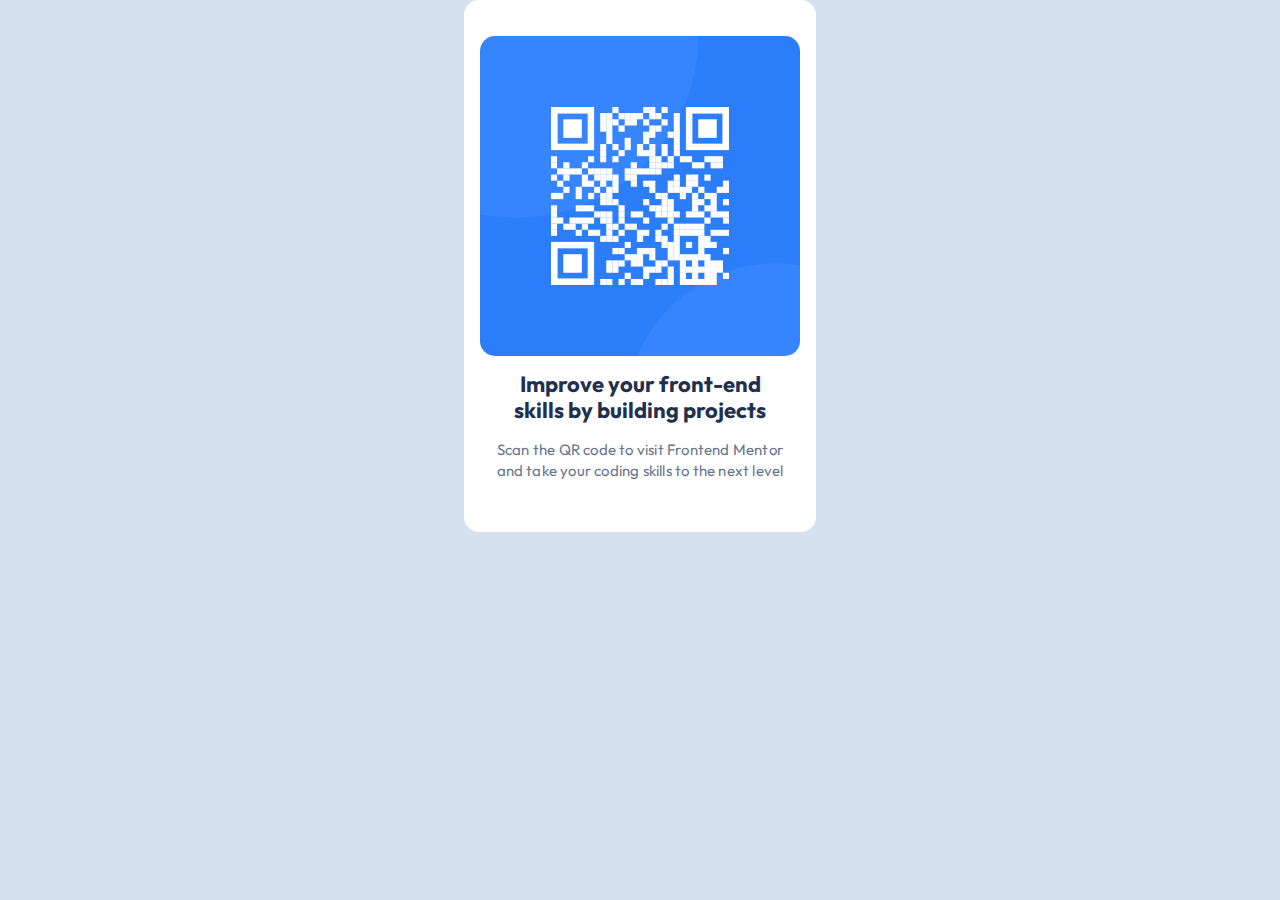
<file: index.html>
<!DOCTYPE html>
<html lang="en">
<head>
  <meta charset="UTF-8">
  <meta name="viewport" content="width=device-width, initial-scale=1.0"> <!-- displays site properly based on user's device -->
  <link rel="preconnect" href="https://fonts.googleapis.com">
  <link rel="preconnect" href="https://fonts.gstatic.com" crossorigin>
  <link href="https://fonts.googleapis.com/css2?family=Outfit:wght@100..900&display=swap" rel="stylesheet">
  <link rel="icon" type="image/png" sizes="32x32" href="./images/favicon-32x32.png">
  <link rel="image" href="images/image-qr-code.png">
  <title>Frontend Mentor | QR code component</title>
  <link rel="stylesheet" type="text/css" href="styles/styles.css">
</head>
<body>
  <div class="box">
    <img src="images/image-qr-code.png" alt="QR Code">
    <div class="container">
      <h1>
        Improve your front-end skills by building projects
      </h1>
      <p> 
        Scan the QR code to visit Frontend Mentor and take your coding skills to the next level
      </p>
    </div>
  </div>
  
</body>
</html>
</file>
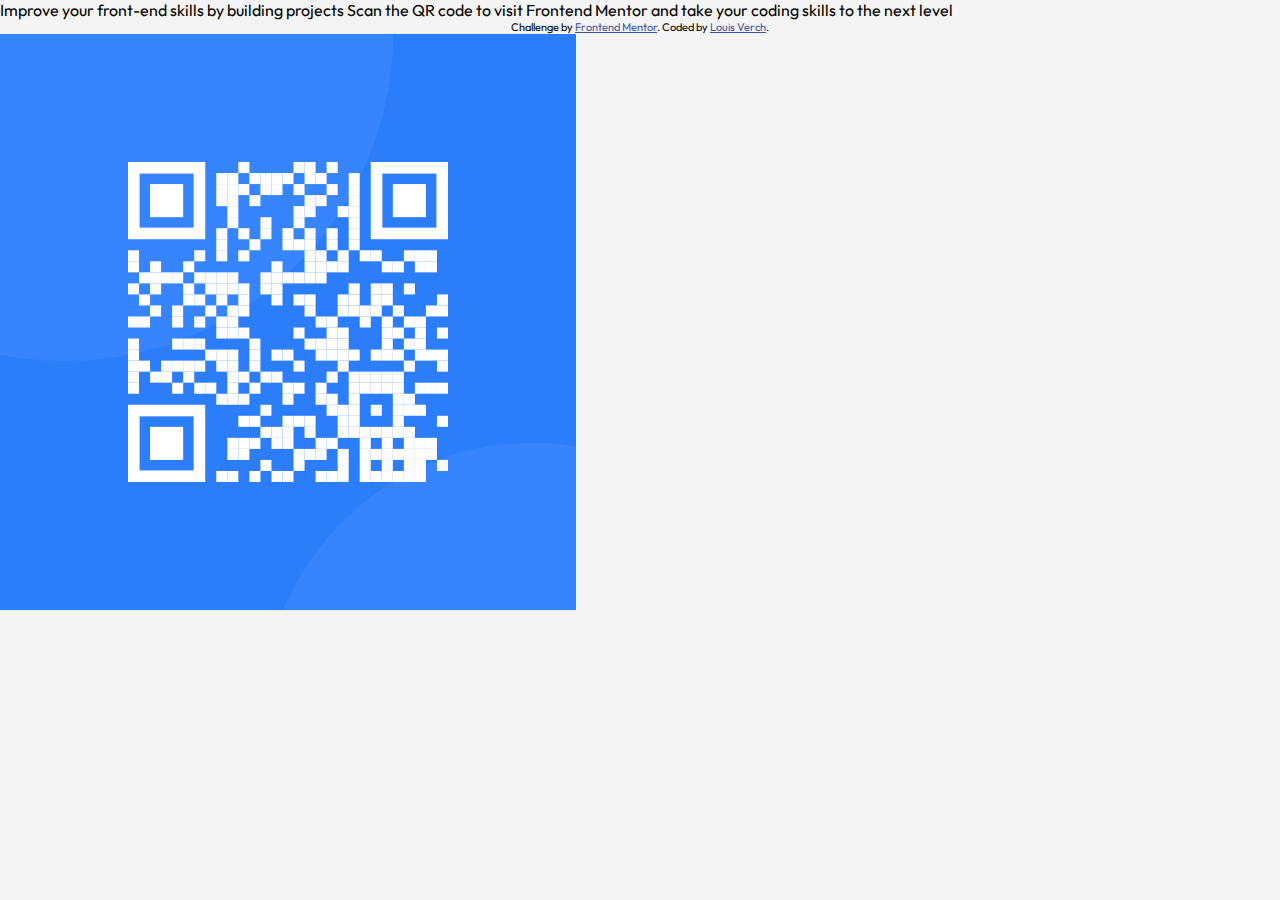
<file: Exercice_1_QR_Code/index.html>
<!DOCTYPE html>
<html lang="en">
<head>
  <meta charset="UTF-8">
  <meta name="viewport" content="width=device-width, initial-scale=1.0"> <!-- displays site properly based on user's device -->
  <link rel="preconnect" href="https://fonts.googleapis.com">
  <link rel="preconnect" href="https://fonts.gstatic.com" crossorigin>
  <link href="https://fonts.googleapis.com/css2?family=Outfit:wght@100..900&display=swap" rel="stylesheet">
  <link rel="icon" type="image/png" sizes="32x32" href="./images/favicon-32x32.png">
  <link rel="image" href="images/image-qr-code.png">
  <title>Frontend Mentor | QR code component</title>
  <link rel="stylesheet" type="text/css" href="styles/styles.css">

  <!-- Feel free to remove these styles or customise in your own stylesheet 👍 -->
  <style>
    .attribution { font-size: 11px; text-align: center; }
    .attribution a { color: hsl(228, 45%, 44%); }
  </style>
</head>
<body>

  Improve your front-end skills by building projects

  Scan the QR code to visit Frontend Mentor and take your coding skills to the next level
  
  <div class="attribution">
    Challenge by <a href="https://www.frontendmentor.io?ref=challenge" target="_blank">Frontend Mentor</a>. 
    Coded by <a href="#">Louis Verch</a>.
  </div>
  <img src="images/image-qr-code.png" alt="QR Code">
</body>
</html>
</file>
<file: styles/styles.css>
body{
    min-height 1900px;
    display: flex;
    background-color: #d5e1ef;
    font-family: "Outfit", sans-serif;
    padding: 0;
    margin:0;
}
.box{
    display: flex;
    flex-direction: column;
    background-color: white;
    width: 320px;
    height: 500px;
    align-self: center;
    align-items: center;
    justify-content: center;
    margin: auto;
    padding: 16px 16px 16px 16px;
    border-radius: 15px;
}
.container {
    padding-left: 16px;
    padding-right: 16px;
}
.container h1{
    font-weight: 700;
    font-size: 22px;
    color: #1f314f ;
    line-height: 120%;
    text-align: center;
}
.container p{
    font-weight: 400;
    font-size: 15px;
    color: #68778d;
    line-height: 140%;
    letter-spacing: 0.2px;
    text-align: center;
    
}
.box img{
    height: fit-content;
    width: inherit;
    border-radius: 15px;
}
</file>
<file: Exercice_1_QR_Code/styles/styles.css>
body{
    background-color: #f4f4f4;
    font-family: "Outfit", sans-serif;
    font-optical-sizing: auto;
    font-weight: normal;
    font-style: normal;
    margin: 0;
    padding: 0;
}
</file>
